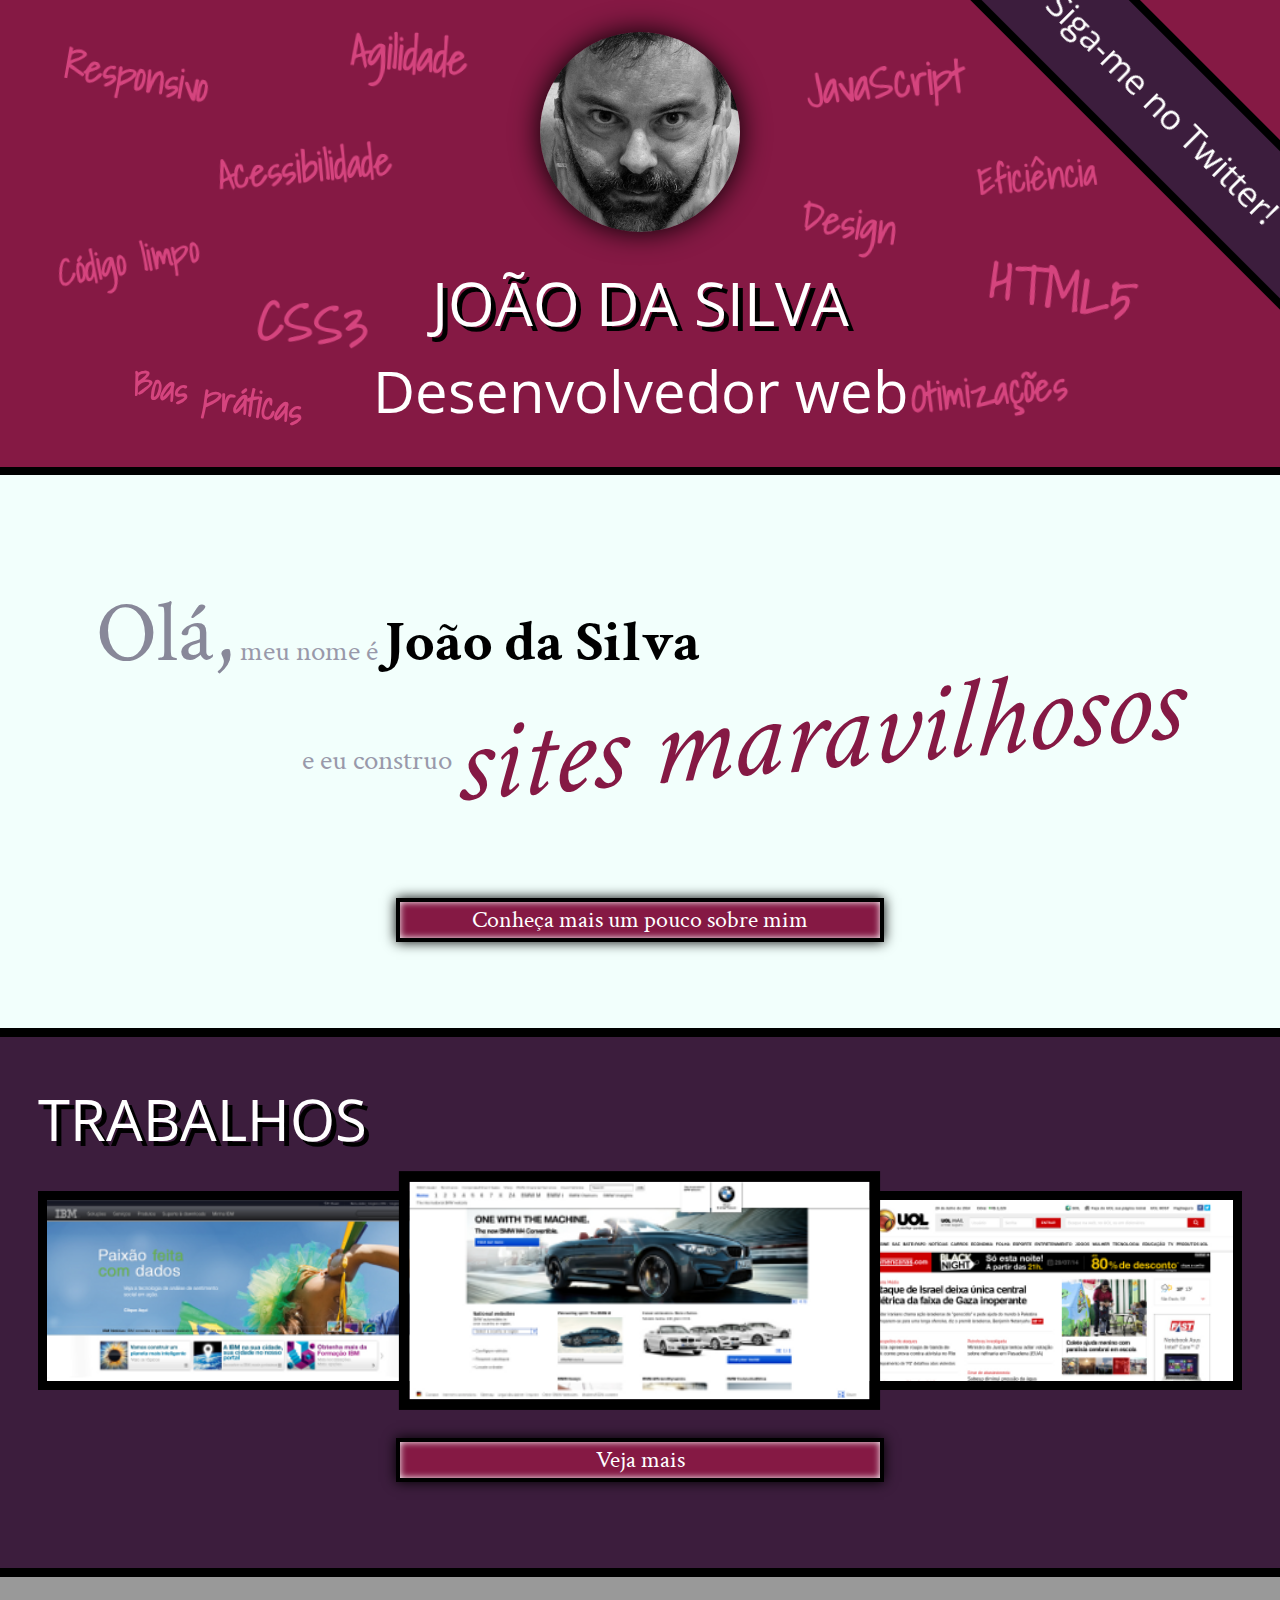
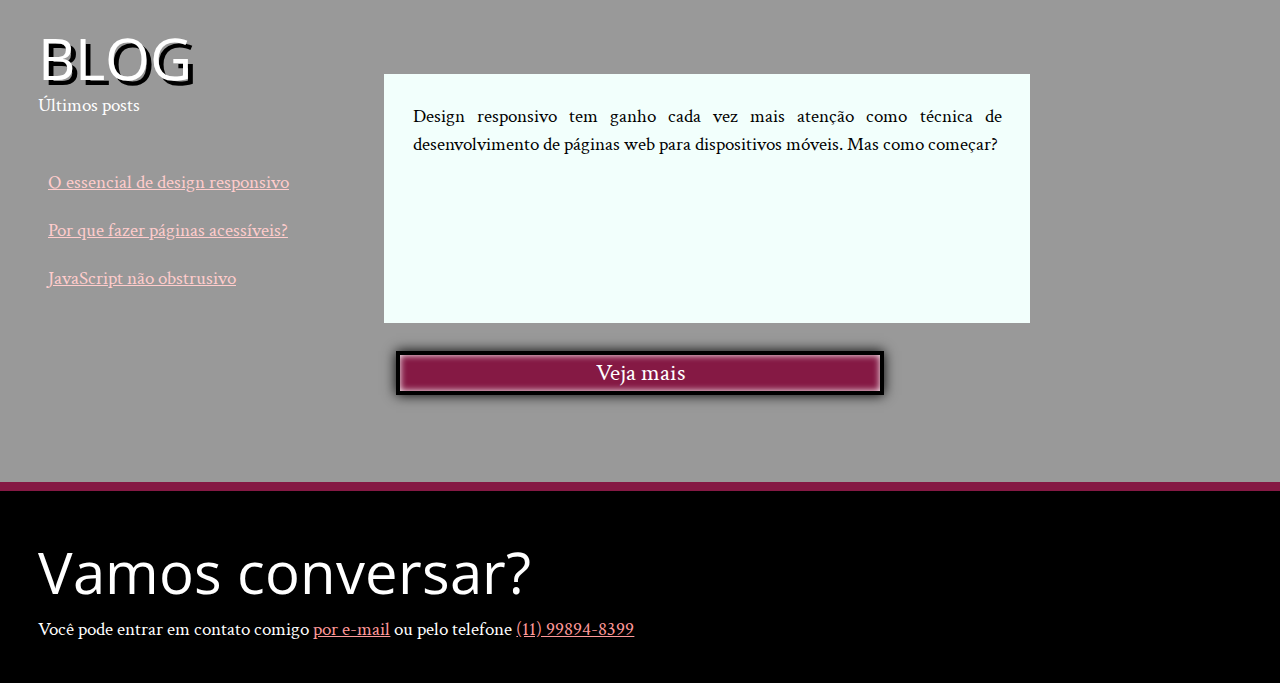
<file: index.html>
<!DOCTYPE html>
<html lang="pt-BR">
    <head>
        <meta charset="UTF-8">
        <title>João da Silva - Desenvolvedor Web</title>
        <link rel="shortcut icon" href="imagens/favicon.png">
        <link rel="stylesheet" href="css/reset.css">
        <link rel="stylesheet" href="css/site.css">
        <link rel="stylesheet" href="css/index.css">
        <link rel="stylesheet" href="http://fonts.googleapis.com/css?family=Crimson+Text:400,400italic,600">
        <link rel="stylesheet" href="http://fonts.googleapis.com/css?family=Open+Sans+Condensed:700">
        <link rel="stylesheet" href="http://fonts.googleapis.com/css?family=Shadows+Into+Light">


    </head>

    <body>
    
        <header class="titulo-principal">
            <img class="foto-home" src="imagens/eu.jpg" alt="Foto de João da Silva">
            <h1>João da Silva</h1>
            <p class="subtitulo-principal">Desenvolvedor web</p>
            <ul class="palavras-home">
                <li class="palavra-home eficiencia">Eficiência</li>
                <li class="palavra-home boas-praticas">Boas práticas</li>
                <li class="palavra-home codigo-limpo">Código limpo</li>
                <li class="palavra-home css3">CSS3</li>
                <li class="palavra-home html5">HTML5</li>
                <li class="palavra-home javascript">JavaScript</li>
                <li class="palavra-home acessibilidade">Acessibilidade</li>
                <li class="palavra-home responsivo">Responsivo</li>
                <li class="palavra-home otimizacoes">Otimizações</li>
                <li class="palavra-home agilidade">Agilidade</li>
                <li class="palavra-home design">Design</li>
            </ul>
            <a class="banner-twitter" href="https://twitter.com/nikolaicinotti">Siga-me no Twitter!</a>
            
        </header>
    
        <main>
            <section class="secao-inicio saudacao">
                <p class="saudacao"><span class="saudacao-inicio">Olá,</span> meu nome é <strong>João da Silva</strong> <span class="saudacao-ultima-linha">e eu construo <em>sites maravilhosos</em></span></p>
                <a class="botao-index" href="bio.html">Conheça mais um pouco sobre mim</a>
            </section>
    
            <section class="secao-inicio trabalhos">
    
                <h2>Trabalhos</h2>
                <ul>
                    <li><img src="imagens/bmw.png" alt="Site da BMW"></li>
                    <li><img src="imagens/ibm.png" alt="Site da IBM"></li>
                    <li><img src="imagens/uol.png" alt="Site da UOL"></li>
                </ul>
    
                <a class="botao-index" href="portfolio.html">Veja mais</a>
            </section>
    
            <section class="secao-inicio blog">
    
                <h2>Blog</h2>
                <small>Últimos posts</small>
    
                <ol>
                    <li class="mais-recentes">
                        <a href="blog.html mais-recente">O essencial de design responsivo</a>
                        <p class="inicio-post">Design responsivo tem ganho cada vez mais atenção como técnica de desenvolvimento de páginas web para dispositivos móveis. Mas como começar?</p>
                    </li>
                    <li>
                        <a href="blog.html">Por que fazer páginas acessíveis?</a>
                    </li>
                    <li>
                        <a href="blog.html">JavaScript não obstrusivo</a>
                    </li>
                </ol>
                <a class="botao-index" href="blog.html">Veja mais</a>
            </section>
            
        </main>

        <footer>

            <h2>Vamos conversar?</h2>
            <p>Você pode entrar em contato comigo <a href="contato.html">por e-mail</a> ou pelo telefone <a href="tel:+5511998948399">(11) 99894-8399</a></p>

        </footer>
    </body>
</html>
</file>
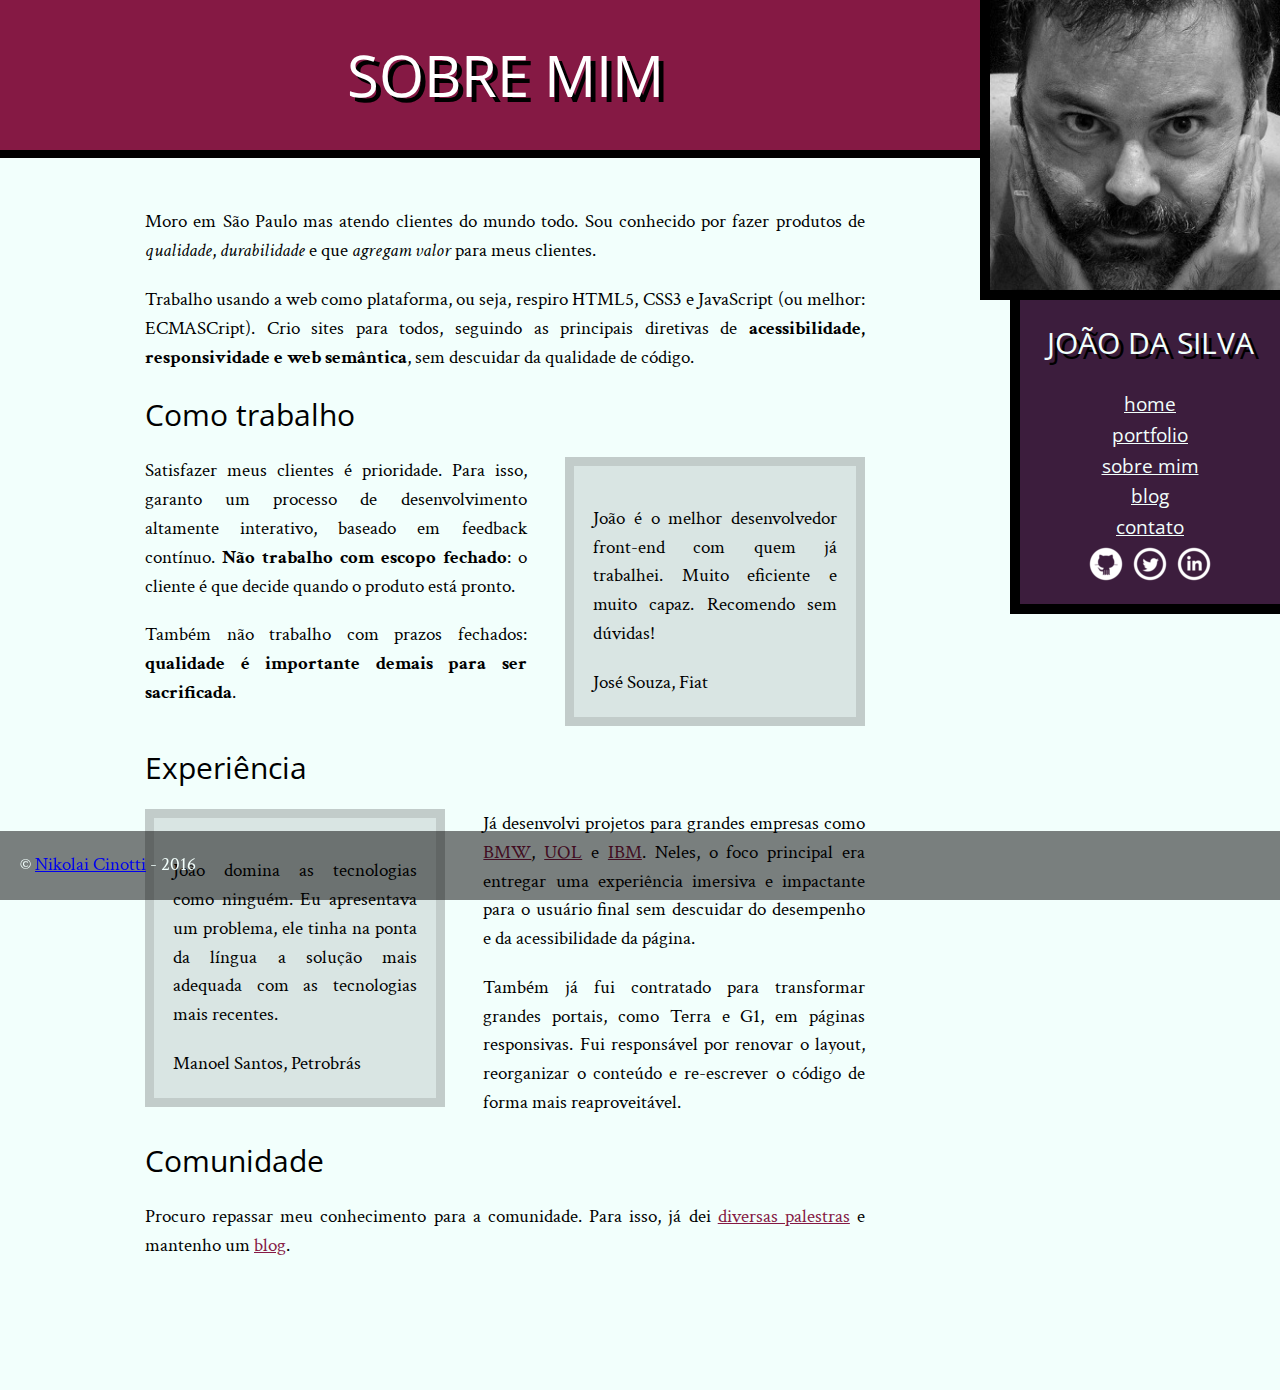
<file: bio.html>
<!DOCTYPE html>
<html>
    <head>

        <meta charset="utf-8">
        <title>João da Silva - Biografia</title>
        <link rel="icon" href="imagens/favicon.png">
        <link rel="stylesheet" href="css/reset.css">
        <link rel="stylesheet" href="css/site.css">
        <link rel="stylesheet" href="css/bio.css">
        <link rel="stylesheet" href="http://fonts.googleapis.com/css?family=Crimson+Text:400,400italic,600">
        <link rel="stylesheet" href="http://fonts.googleapis.com/css?family=Open+Sans+Condensed:700">

    </head>
    <body>
        <main>
            <h1 class="titulo-principal">Sobre mim</h1>
            <div class="container">
                <p>Moro em São Paulo mas atendo clientes do mundo todo. Sou conhecido por fazer produtos de <em>qualidade</em>, <em>durabilidade</em> e que <em>agregam valor</em> para meus clientes.</p>
                <p>Trabalho usando a web como plataforma, ou seja, respiro HTML5, CSS3 e JavaScript (ou melhor: ECMASCript). Crio sites para todos, seguindo as principais diretivas de <strong>acessibilidade, responsividade e web semântica</strong>, sem descuidar da qualidade de código.</p>
                <h2 class="subtitulo-texto">Como trabalho</h2>
                <blockquote class="citacao-bio fiat">
                    <p>João é o melhor desenvolvedor front-end com quem já trabalhei. Muito eficiente e muito capaz. Recomendo sem dúvidas!</p>
                    <cite>José Souza, Fiat</cite>
                </blockquote>
                <p>Satisfazer meus clientes é prioridade. Para isso, garanto um processo de desenvolvimento altamente interativo, baseado em feedback contínuo. <strong>Não trabalho com escopo fechado</strong>: o cliente é que decide quando o produto está pronto.</p>
                <p>Também não trabalho com prazos fechados: <strong>qualidade é importante demais para ser sacrificada</strong>.</p>
                <h2 class="subtitulo-texto">Experiência</h2>
                <blockquote class="citacao-bio petrobras">
                    <p>João domina as tecnologias como ninguém. Eu apresentava um problema, ele tinha na ponta da língua a solução mais adequada com as tecnologias mais recentes.</p>
                    <cite>Manoel Santos, Petrobrás</cite>
                </blockquote>
                <p>Já desenvolvi projetos para grandes empresas como <a href="http://bmw.com">BMW</a>, <a href="http://www.uol.com.br">UOL</a> e <a href="http://www.ibm.com.br">IBM</a>. Neles, o foco principal era entregar uma experiência imersiva e impactante para o usuário final sem descuidar do desempenho e da acessibilidade da página.</p>
                <p>Também já fui contratado para transformar grandes portais, como Terra e G1, em páginas responsivas. Fui responsável por renovar o layout, reorganizar o conteúdo e re-escrever o código de forma mais reaproveitável.</p>
                <h2 class="subtitulo-texto">Comunidade</h2>
                <p>Procuro repassar meu conhecimento para a comunidade. Para isso, já dei <a href="portfolio.html">diversas palestras</a> e mantenho um <a href="blog.html">blog</a>.</p>
            </div>
        </main>
        <img src="imagens/eu.jpg" alt="Minha foto" class="minha-foto">
        <aside class="navegacao-site">
            <h1>João da Silva</h1>
            <nav>
                <ul>
                    <li><a href="index.html">Home</a></li>
                    <li><a href="portfolio.html">Portfolio</a></li>
                    <li><a href="bio.html">Sobre mim</a></li>
                    <li><a href="blog.html">Blog</a></li>
                    <li><a href="contato.html">Contato</a></li>
                </ul>
            </nav>
            <ul class="icones-redes-sociais">
                <li>
                    <a href="https://github.com/NikolaiCinotti" class="github">
                        Github
                    </a>
                </li>
                <li>
                    <a href="https://twitter.com/nikolaicinotti" class="twitter">
                        Twitter
                    </a>
                </li>
                <li>
                    <a href="https://br.linkedin.com/in/nikolaitti" class="linkedin">
                        LinkedIn
                    </a>
                </li>
            </ul>
        </aside>
        <footer class="rodape-pagina "> <!-- rodapé -->

            <p>&copy; <a href="https://www.linkedin.com/in/nikolaitti" target="_blank">Nikolai Cinotti</a> - 2016</p>

        </footer>

    </body>
    
</html>
</file>
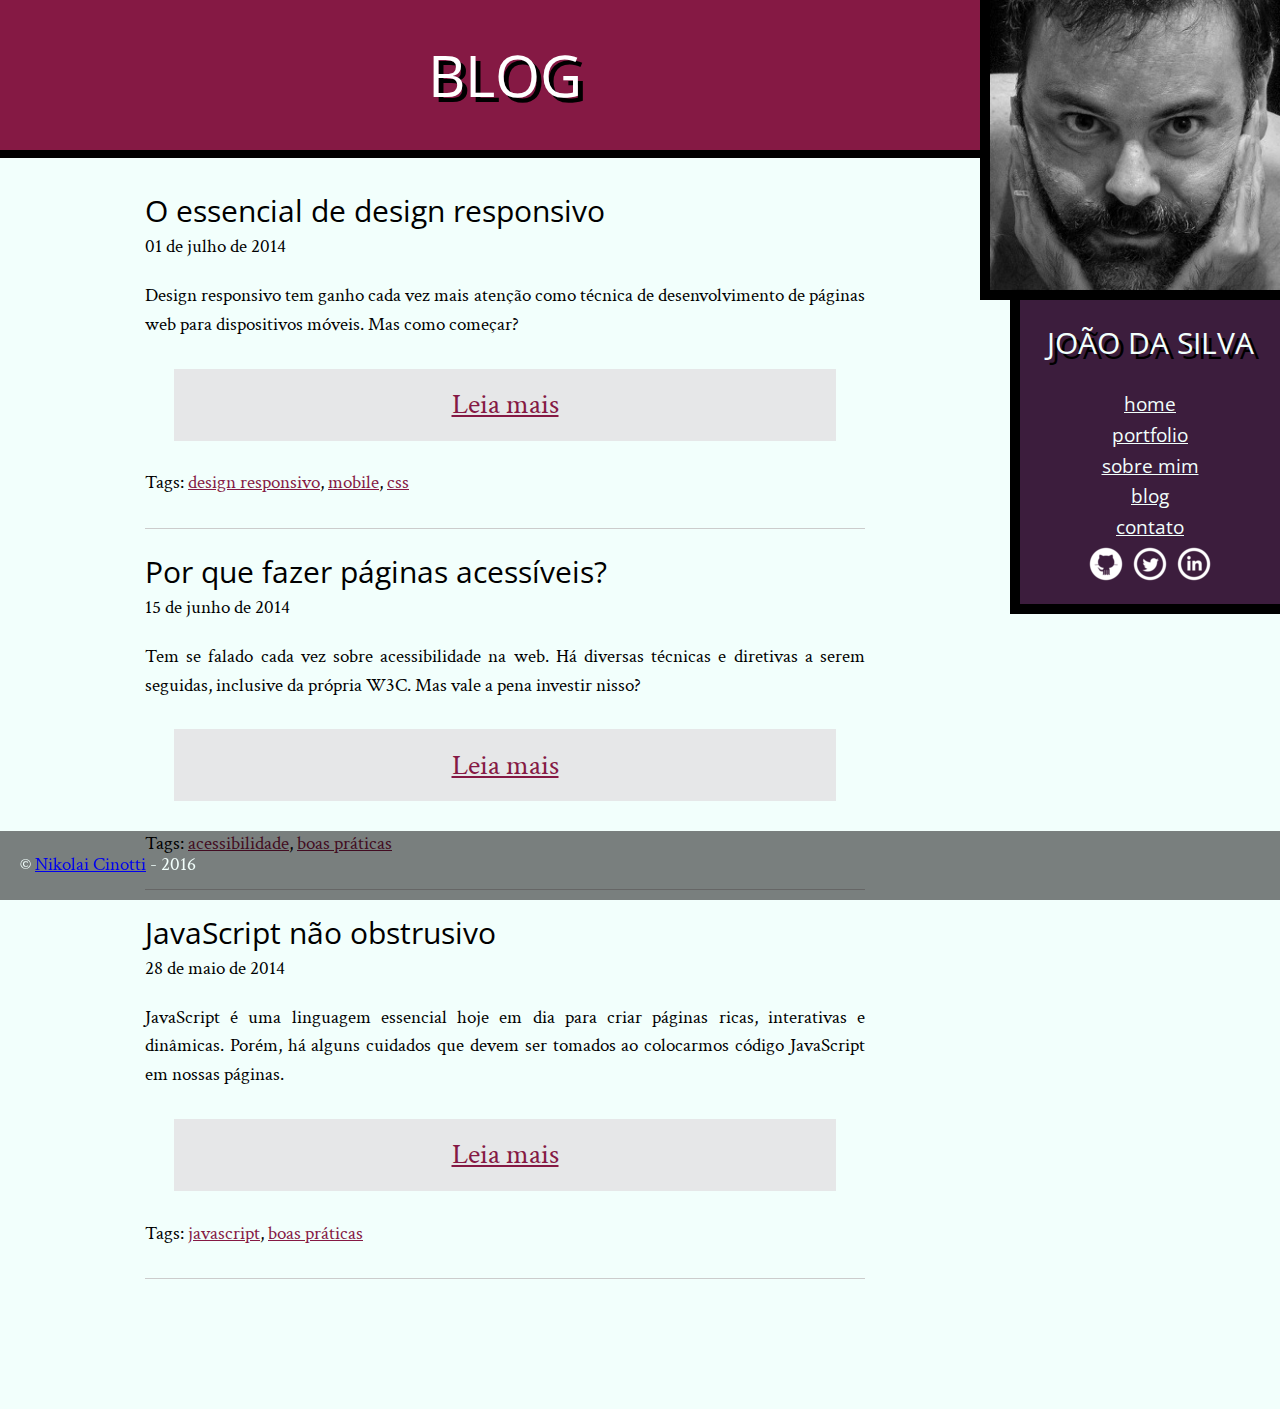
<file: blog.html>
<!DOCTYPE html>
<html>
<head>
    <meta charset="utf-8">
    <title>Blog - João da Silva</title>
    <link rel="icon" href="imagens/favicon.png">
    <link rel="stylesheet" href="css/reset.css">
    <link rel="stylesheet" href="css/site.css">
    <link rel="stylesheet" href="css/blog.css">
    <link rel="stylesheet" href="http://fonts.googleapis.com/css?family=Crimson+Text:400,400italic,600">
    <link rel="stylesheet" href="http://fonts.googleapis.com/css?family=Open+Sans+Condensed:700">
</head>
<body>
    <main>
        <h1 class="titulo-principal">Blog</h1>
        <div class="container">
            <article class="post-blog">
                <h2 class="subtitulo-texto">O essencial de design responsivo</h2>
                <time datetime="2014-07-01">01 de julho de 2014</time>
                <p>Design responsivo tem ganho cada vez mais atenção como técnica de desenvolvimento de páginas web para dispositivos móveis. Mas como começar?</p>
                <a class="leia-mais" href="#">Leia mais</a>
                <footer>Tags: <a href="#">design responsivo</a>, <a href="#">mobile</a>, <a href="#">css</a></footer>
            </article>
            <article class="post-blog">
                <h2 class="subtitulo-texto">Por que fazer páginas acessíveis?</h2>
                <time datetime="2014-06-15">15 de junho de 2014</time>
                <p>Tem se falado cada vez sobre acessibilidade na web. Há diversas técnicas e diretivas a serem seguidas, inclusive da própria W3C. Mas vale a pena investir nisso?</p>
                <a class="leia-mais" href="#">Leia mais</a>
                <footer>Tags: <a href="#">acessibilidade</a>, <a href="#">boas práticas</a></footer>
            </article>
            <article class="post-blog">
                <h2 class="subtitulo-texto">JavaScript não obstrusivo</h2>
                <time datetime="2014-05-28">28 de maio de 2014</time>
                <p>JavaScript é uma linguagem essencial hoje em dia para criar páginas ricas, interativas e dinâmicas. Porém, há alguns cuidados que devem ser tomados ao colocarmos código JavaScript em nossas páginas.</p>
                <a class="leia-mais" href="#">Leia mais</a>
                <footer>Tags: <a href="#">javascript</a>, <a href="#">boas práticas</a></footer>
            </article>
        </div>
    </main>
    <img src="imagens/eu.jpg" alt="Minha foto" class="minha-foto">
    <aside class="navegacao-site">
        <h1>João da Silva</h1>
        <nav>
            <ul>
                <li><a href="index.html">Home</a></li>
                <li><a href="portfolio.html">Portfolio</a></li>
                <li><a href="bio.html">Sobre mim</a></li>
                <li><a href="blog.html">Blog</a></li>
                <li><a href="contato.html">Contato</a></li>
            </ul>
       </nav>
            <ul class="icones-redes-sociais">
                <li>
                    <a href="https://github.com/NikolaiCinotti" class="github">
                        Github
                    </a>
                </li>
                <li>
                    <a href="https://twitter.com/nikolaicinotti" class="twitter">
                        Twitter
                    </a>
                </li>
                <li>
                    <a href="https://br.linkedin.com/in/nikolaitti" class="linkedin">
                        LinkedIn
                    </a>
                </li>
            </ul>
        </aside>
        <footer class="rodape-pagina "> <!-- rodapé -->

            <p>&copy; <a href="https://www.linkedin.com/in/nikolaitti" target="_blank">Nikolai Cinotti</a> - 2016</p>

        </footer>

    </body>
    
</html>
</file>
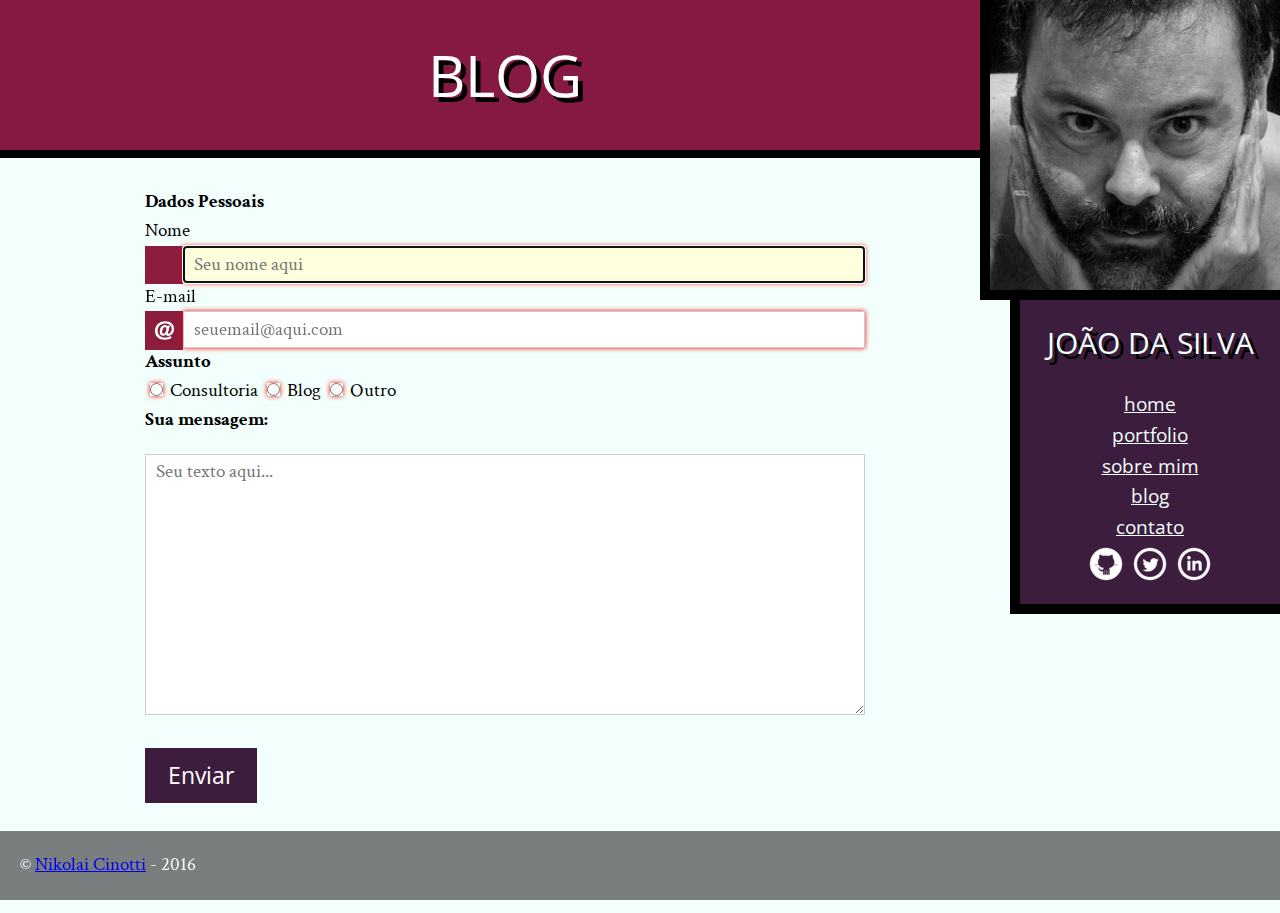
<file: contato.html>
<!DOCTYPE html>
<html>
    <head>
        <meta charset="utf-8">
        <title>Blog - João da Silva</title>
        <link rel="icon" href="imagens/favicon.png">
        <link rel="stylesheet" href="css/reset.css">
        <link rel="stylesheet" href="css/site.css">
        <link rel="stylesheet" href="css/blog.css">
        <link rel="stylesheet" href="css/contato.css">
        <link rel="stylesheet" href="http://fonts.googleapis.com/css?family=Crimson+Text:400,400italic,600">
        <link rel="stylesheet" href="http://fonts.googleapis.com/css?family=Open+Sans+Condensed:700">
    </head>
    <body>
        <main>
            <h1 class="titulo-principal">Blog</h1>
            <div class="container">
            
            <form> 
                <fieldset>
                    <legend>Dados Pessoais</legend>
                    <label for="name" class="com-icone">Nome</label>
                    <input type="text" id="nome" name="nome" placeholder="Seu nome aqui" required autofocus="name" pattern="[A-Za-z ']{4,}" title="O nome precisa ter pelo menos 4 caracteres">

                    <label for="email" class="com-icone">E-mail</label>
                    <input type="email" id="email" name="e-mail" placeholder="seuemail@aqui.com" required>
                </fieldset>
                
                <fieldset>
                    <legend>Assunto</legend>
                    <label>
                        <input type="radio" name="assunto" value="consult">
                        Consultoria
                    </label>
    
                    <label>
                        <input type="radio" name="assunto" value="blog">
                        Blog
                    </label>
                    <label>
                        <input type="radio" name="assunto" value="outro" required="assunto">
                        <input type="text">
                        Outro
                   </label>
                </fieldset>
                
                <fieldset>
                    <legend>Sua mensagem:</legend>
                    <label for="mensagem"></label>
                    <textarea name="text" id="msg" cols="30" rows="10" required placeholder="Seu texto aqui..."></textarea>
                    <button type="submit">Enviar</button>
                </fieldset>

            </form>
            </div>
        </main>
        <img src="imagens/eu.jpg" alt="Minha foto" class="minha-foto">
        <aside class="navegacao-site">
            <h1>João da Silva</h1>
            <nav>
                <ul>
                    <li><a href="index.html">Home</a></li>
                    <li><a href="portfolio.html">Portfolio</a></li>
                    <li><a href="bio.html">Sobre mim</a></li>
                    <li><a href="blog.html">Blog</a></li>
                    <li><a href="contato.html">Contato</a></li>
                </ul>
           </nav>
                <ul class="icones-redes-sociais">
                    <li>
                        <a href="https://github.com/NikolaiCinotti" class="github" data-tooltip="Veja meus conhecimentos gerais" target="_blank">
                            Github
                        </a>
                    </li>
                    <li>
                        <a href="https://twitter.com/nikolaicinotti" class="twitter" data-tooltip="Siga-me no Twitter" target="_blank">
                            Twitter
                        </a>
                    </li>
                    <li>
                        <a href="https://br.linkedin.com/in/nikolaitti" class="linkedin" data-tooltip="Veja meu currículo" target="_blank">
                            LinkedIn
                        </a>
                    </li>
                </ul>
        </aside>
        <footer class="rodape-pagina "> <!-- rodapé -->

            <p>&copy; <a href="https://www.linkedin.com/in/nikolaitti" target="_blank">Nikolai Cinotti</a> - 2016</p>

        </footer>

    </body>
    
</html>
</file>
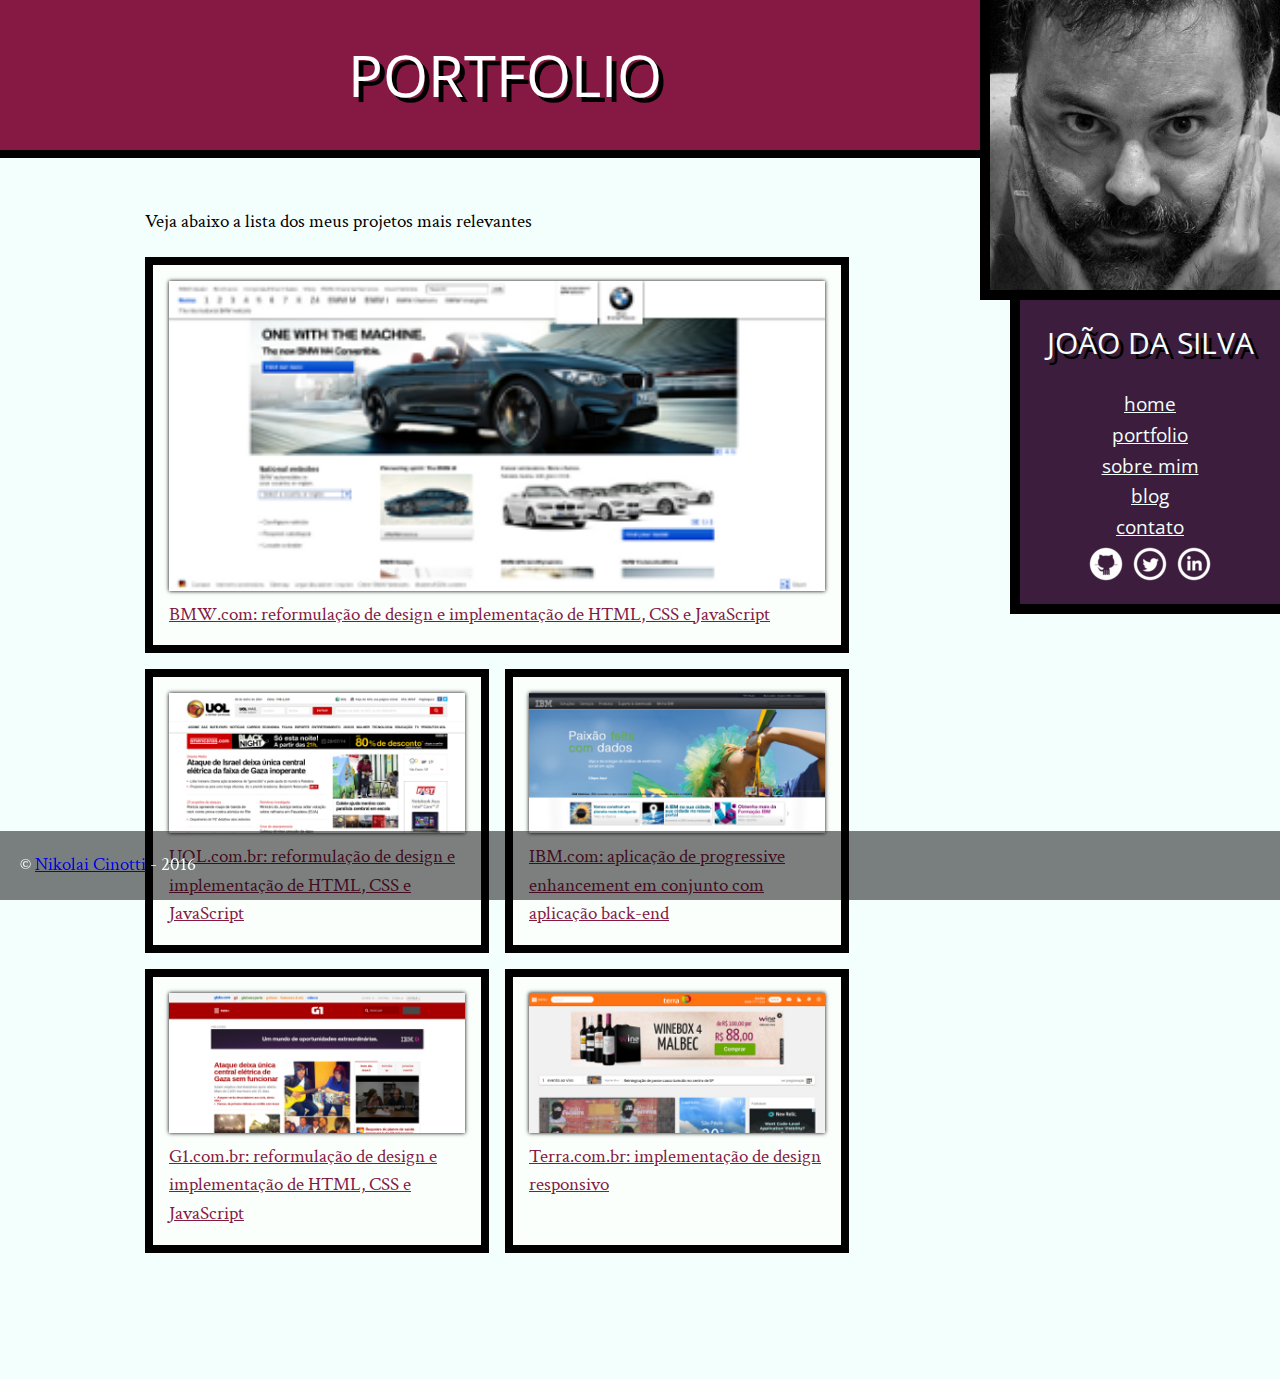
<file: portfolio.html>
<!DOCTYPE html>
<html>
    <head>
        <meta charset="utf-8">
        <title>Portfolio - João da Silva</title>
        <link rel="icon" href="imagens/favicon.png">
        <link rel="stylesheet" href="css/reset.css">
        <link rel="stylesheet" href="css/site.css">
        <link rel="stylesheet" href="css/portfolio.css">
        <link rel="stylesheet" href="http://fonts.googleapis.com/css?family=Crimson+Text:400,400italic,600">
        <link rel="stylesheet" href="http://fonts.googleapis.com/css?family=Open+Sans+Condensed:700">
    </head>
    <body>
        <main>
            <h1 class="titulo-principal">Portfolio</h1>
            <div class="container">
                <p>Veja abaixo a lista dos meus projetos mais relevantes</p>
                <ol class="portfolio">
                    <li><a href="http://bmw.com">
                            <figure>
                                <img src="imagens/bmw.png" alt="Site da BMW">
                                <figcaption>BMW.com: reformulação de design e implementação de HTML, CSS e JavaScript</figcaption>
                            </figure>
                    </a></li>
                    <li><a href="http://uol.com.br">
                            <figure>
                                <img src="imagens/uol.png" alt="Front-page da UOL">
                                <figcaption>UOL.com.br: reformulação de design e implementação de HTML, CSS e JavaScript</figcaption>
                            </figure>
                    </a></li>
                    <li><a href="http://www.ibm.com.br">
                            <figure>
                                <img src="imagens/ibm.png" alt="Site da IBM">
                                <figcaption>IBM.com: aplicação de progressive enhancement em conjunto com aplicação back-end</figcaption>
                            </figure>
                    </a></li>
                    <li><a href="http://g1.com.br">
                            <figure>
                                <img src="imagens/g1.png" alt="Front-page do portal G1">
                                <figcaption>G1.com.br: reformulação de design e implementação de HTML, CSS e JavaScript</figcaption>
                            </figure>
                    </a></li>
                    <li>
                    <a href="http://terra.com.br">
                        <figure>
                            <img src="imagens/terra.png" alt="Front-page do portal Terra">
                            <figcaption>Terra.com.br: implementação de design responsivo</figcaption>
                        </figure>
                    </a>
                </li>
                </ol>
            </div>
        </main>
        <img src="imagens/eu.jpg" alt="Minha foto" class="minha-foto">
        <aside class="navegacao-site">

            <h1>João da Silva</h1>
        
        <nav>
            <ul>
                <li><a href="index.html">Home</a></li>
                <li><a href="portfolio.html">Portfolio</a></li>
                <li><a href="bio.html">Sobre mim</a></li>
                <li><a href="blog.html">Blog</a></li>
                <li><a href="contato.html">Contato</a></li>
            </ul>
        </nav>
            <ul class="icones-redes-sociais">
                <li>
                    <a href="https://github.com/NikolaiCinotti" class="github" data-tooltip="Veja meus conhecimentos gerais" target="_blank">
                        Github
                    </a>
                </li>
                <li>
                    <a href="https://twitter.com/nikolaicinotti" class="twitter" data-tooltip="Siga-me no Twitter" target="_blank">
                        Twitter
                    </a>
                </li>
                <li>
                    <a href="https://br.linkedin.com/in/nikolaitti" class="linkedin" data-tooltip="Veja meu currículo" target="_blank">
                        LinkedIn
                    </a>
                </li>
            </ul>
        </aside>
        <footer class="rodape-pagina "> <!-- rodapé -->

            <p>&copy; <a href="https://www.linkedin.com/in/nikolaitti" target="_blank">Nikolai Cinotti</a> - 2016</p>

        </footer>

    </body>
    
</html>
</file>
<file: css/site.css>
body {
    font-family: "Crimson Text", "Times New Roman", serif;
    background-color: #F2FFFC;
    font-size: 120%;
    line-height: 1.5;
}
main {
    float: left;
    padding-bottom: 80px;
    width: calc(100% - 0.9 * 300px);
}
h1,
h2,
.subtitulo-principal {
    font-family: "Open Sans Condensed", "Arial", sans-serif;
}

h1 {
    text-transform: uppercase;
    font-size: 60px;
    text-shadow: 5px 5px #000;
}

.titulo-principal {
    font-size: 300%;
    text-align: center;
    background-color: #851944;
    color: #FFF;
    padding: 2rem;
    border-bottom: .5rem solid #000;
}

.subtitulo-texto {
    font-size: 30px;
    clear: both;
}

main a {
    color: #851944;
}
main a:hover, main a:focus, footer a:hover, footer a:focus {
    color: red;
}

main p {
    text-align: justify;
    margin: 20px 0;
}

.navegacao-site {
    background-color: #3C1D3D;
    color: #F2FFFC;
    text-align: center;
    padding: 20px;
    float: right;
    top: 300px;
    position: relative;
    width: calc(0.9 * 300px);
}
.navegacao-site a:hover, .navegacao-site a:focus {
    text-shadow:  0 0 2px pink;
}
.navegacao-site a {
    color: inherit;
    font-family: "Open Sans Condensed", "Arial", sans-serif;
    text-transform: lowercase;
}

.navegacao-site h1 {
    font-size: 30px;
    margin-bottom: 25px;
}

.rodape-pagina {
    background-color: rgba(0, 0, 0, 0.5);
    bottom: 0;
    box-sizing: border-box;
    color: #F2FFFC;
    clear: both;
    padding: 20px;
    position: fixed;
    left: 0;
    width: 100%;
}

.container {
    margin-left: auto;
    margin-right: auto;
    padding: 30px 0;
    width: 720px;
}

strong {
    font-weight: bold;
}

em {
    font-style: italic;
}

.icones-redes-sociais li {
    display: inline-block;
}

.icones-redes-sociais a {
    display: block;
    height: 40px;
    text-indent: -99999px;
    width: 40px;
    position: relative;
}

.github {
    background-image: url(../imagens/github.png);
}

.twitter {
    background-image: url(../imagens/twitter.png);
}

.linkedin {
    background-image: url(../imagens/linkedin.png);
}



.minha-foto,
.navegacao-site {
    border-left: 10px solid black;
    border-bottom: 10px solid black;
    box-sizing: border-box;
}



.minha-foto {
    height: 300px;
    position: absolute;
    right: 0;
    top: 0;
}
.icones-redes-sociais a:hover::after,
.icones-redes-sociais a:focus::after {
    content: attr(data-tooltip);
    position: absolute;
    top: 100%;
    right: 0;
    text-indent: 0;
    width: 300%;
    background: #011;
    font-size: .75em;
}
</file>
<file: css/index.css>
html {
    height: 100%
}
body {
    overflow-x: hidden;
    height: 100%;
    perspective: 6px;
    perspective-origin: 50% 160px;
}
header {
    position: relative;
}
@keyframes flutua {
    from {
        top: -5px;
    }
    to {
        top: 5px;
    }
}
@keyframes aparece {
    0% {
        opacity: 0;
        transform: scale(0, 001)
    }
}
.palavras-home {
    perspective: 6px;
    position: absolute;
    top: 0;
    left: 0;
    bottom: 0;
    right: 0;
    animation:  aparece 2s;
}


.palavras-home li {
    font-size: 250%;
}
.banner-twitter {
    animation: aparece 0.5s;
    animation-delay: 2s;
    animation-fill-mode: backwards;
    box-sizing: border-box;
    background-color: #3C1D3D;
    border: .25em solid black;
    color: #FFF;
    font-size: .6em;
    font-family: "Open Sans Condensed", sans-serif;
    line-height: 1;
    padding: 1em 0;
    position: absolute;
    text-align: center;
    text-decoration: none;
    top: -26px;
    transform-origin: 0 0;
    transform: translate(6.9em, -2.3em) rotate(45deg);
    right: 0;
    width:  14em;
}
/* palavras chaves */
.palavra-home {
    font-family: "Shadows Into Light", cursive;
    font-weight: bold;
    color: #D5447E;
    position: absolute;
}

.eficiencia {
    top: 38%;
    left: 81%;
    transform: translate(-50%, -50%) rotate(-5deg) translateZ(0px) scale(0.25);
}

.boas-praticas {
    top: 85%;
    left: 17%;
    transform: translate(-50%, -50%) rotate(10deg) translateX(0px) scale(0.25);
}

.codigo-limpo {
    top: 56%;
    left: 10%;
    transform: translate(-50%, -50%) rotate(-10deg) translateZ(0px) scale(0.25);
}

.css3 {
    top: 63%;
    left: 33%;
    transform: translate(-50%, -50%) rotate(5deg) translateZ(2px) scale(0.25);
}

.html5 {
    top: 58%;
    left: 72%;
    transform: translate(-50%, -50%) rotate(10deg) translateZ(2px) scale(0.25);
}

.javascript {
    top: 23%;
    left: 66%;
    transform: translate(-50%, -50%) rotate(-5deg) translateZ(1px) scale(0.25);
}

.acessibilidade {
    top: 37%;
    left: 26%;
    transform: translate(-50%, -50%) rotate(-5deg) translateZ(.5px) scale(0.25);
}

.responsivo {
    top: 19%;
    left: 14%;
    transform: translate(-50%, -50%) rotate(10deg) translateZ(.5px) scale(0.25);
}

.otimizacoes {
    top: 81%;
    left: 75%;
    transform: translate(-50%, -50%) rotate(-5deg) translateZ(.5px) scale(0.25);
}

.agilidade {
    top: 18%;
    left: 35%;
    transform: translate(-50%, -50%) rotate(5deg) translateZ(1px) scale(0.25);
}

.design {
    top: 48%;
    left: 65%;
    transform: translate(-50%, -50%) rotate(10deg) translateZ(.5px) scale(0.25);
}
main {
    width: 100%;
    padding-bottom: 0;
    float: none;
}
.titulo-principal {
    background-image:  linear-gradient(to bottom: #F)
}
.foto-home {
    height: 200px;
    border-radius: 50%;
    box-shadow: 0 0 .5em #000;
}
.saudacao p {
    color: #99A;
    font-size: 1.5em;
    line-height: 1;
    padding: 2em;
}
.saudacao-inicio {
    color: #889;
    font-size: 3em;
}
.saudacao-ultima-linha {
    text-align: right;
    display: block;
}
.saudacao strong {
    color: #000;
    font-size: 2em;
}
.saudacao em {
    animation: flutua 1s infinite;
    animation-direction: alternate;
    animation-timing-function: ease-in-out;
    color: #851944;
    display: inline-block;
    font-size: 4em;
    transform: rotate(-5deg) skew(-10deg);
    position: relative;
}
.saudacao p:hover em {
    animation-play-state: paused;
}
.botao-index {
    background-color: #851944;
    border: .2em solid black;
    color: #FFF;
    display: block;
    font-size: 1.25em;
    text-align: center;
    margin: 2em auto;
    width: 40ch;
    box-shadow: 0 0 .5em #000, inset 0 0 .3em #FFF;
    text-decoration: none;
    transition: .5s;
}
.botao-index:focus,
.botao-index:hover {
    background-color: #C54974;
    color: white;
    box-shadow: 0 0 1em #FA9;
}
.secao-inicio {
    padding: 2em;
}
.secao-inicio h2 {
    font-size: 3em;
    margin-bottom: .5em;
    text-transform: uppercase;
    text-shadow: 5px 5px #000;

}
.trabalhos {
    background-color: #3C1D3D;
    border-top: .5em solid #000;
    border-bottom: .5em solid #000;
    background-image: linear-gradient(135deg, transparent, transparent 14px, rgba(0,0,0,.1) 14px, rgba(0,0,0,.1) 15px, transparent 15px, transparent);
    background-size: 20px 20px;
    background-attachment: fixed;
}
.trabalhos h2 {
    color: #FFF;
}
.trabalhos ul {
    display: -webkit-flex;
    display:         flex;
}
.trabalhos li {
    -webkit-flex: auto;
            flex: auto;
    border: .5em solid #000;
}
.trabalhos li:first-child {
    order: 2;
    transform: scale(1.2);
}
.trabalhos li:nth-child(2) {
    order: 1;
}
.trabalhos li:nth-child(3) {
    order: 3;
}
.trabalhos img {
    width: 100%;
    display: block;
}
.blog {
    background-color: #999;
    border-bottom: .5em solid #851944;
    color: #FFF;
    position:  relative;
}
.blog small {
    position: relative;
    top: -2em;
}
.blog li {
    width: 30%;
}
.blog li a
 {
    color: #FCC;
    display: block;
    padding: .5em;
}
.blog .inicio-post {
    background-color: #F2FFFC;
    color: #000;
    height: 10em;
    left: 30%;
    right: 13em;
    top: 4em;
    padding: 1.5em;
    position: absolute;  
}
.blog a:hover + .inicio-post,
.blog a:focus + .inicio-post {
    display: block;
}
.blog a:hover,
.blog a:focus {
    background-color: #F2FFFC;
    color: #F26;
}
.mais-recente {
    background-color: #F2FFFC;
}
.blog.mais-recente a {
    color: #F26;
}
footer {
    background-color: #000;
    color: #FFF;
    padding: 2em;
}
footer h2 {
    font-size: 3em;
}
footer a {
    color: #F99;
}
</file>
<file: css/bio.css>
.citacao-bio {
    background-color: #D9E5E3;
    border: .5em solid #C2CCCA;
    padding: 1em;
    margin: 1em 2em;
    width: 30ch;
    box-sizing: border-box;
}

.petrobras {
    float: left;
    margin-left: 0;
}

.fiat {
    float: right;
    margin-right: 0;
}
</file>
<file: css/blog.css>
.leia-mais {
    padding: .5em;
    margin: 1em;
    display: block;
    font-size: 1.5em;
    text-align: center;
    background-color: #E6E7E8;
}

.post-blog {
    padding-bottom: 30px;
    border-bottom: 1px solid #ccc;
    margin-bottom: 20px;
}
</file>
<file: css/contato.css>
legend,
label[for="mensagem"] {
	font-weight: bold;
	margin-top: 1em;
}
label[for] {
	display: block;
}
input[type="text"],
input[type="email"], textarea {
	font-family: inherit;
	font-size: 100%;
	padding: .25em .5em;
	width: 100%;
	box-sizing: border-box;
	border: 1px solid #ccc;
}
fieldset > fieldset {
	display: inline;
}
label[for="outro"] {
    display: inline;
}
input[name="outro-assunto"] {
    width: auto;
}
input:focus, textarea:focus {
	background-color: #FFD;
}
input:invalid {
	box-shadow: 0 0 5px red;
}
button {
    /* Precisamos tirar a borda que o navegador coloca por padrão */
    border: 0;
    padding: .5em 1em;
    font-family: "Open Sans Condensed", sans-serif;
    background-color: #3C1D3D;
    color: white;
    font-size: 1.2em;
    /* Faz com que o botão apareça na direita */
    margin-left: auto;
    margin-top: 1em;
}
button:hover,
button:focus {
    background-color: #8C1D3D;
}
input[value="outro"] ~input {
	display: none;
}
input[value="outro"]:checked ~input {
	display: inline;
}
input[for="name"] {
	position: relative;
}

#nome {
	width: calc(100% - 2em);
	position: relative;
	left: 2em;
}
.com-icone {
	position: relative;
}
.com-icone::after {
	background-color: #8C1D3D;
	background-size: 50% 50%;
	background-position: center center;
	background-repeat: no-repeat;
	content: '';
	height: 2em;
	position: absolute;
	top: 100%;
	left: 0;
	width: 2em;
}
.com-icone + input {
	position: relative;
	left: 2em;
	width:  calc(100% - 2em);
}
.com-icone[for="nome"]::after {
    background-image: url('../imagens/usuario.png');
}

.com-icone[for="email"]::after {
    background-image: url('../imagens/email.png');
}
</file>
<file: css/portfolio.css>
.portfolio li {
    display: inline-block;
    border: 8px solid black;
    background-color: #FAFFFC;
    width: 45%;
    box-sizing: border-box;
    padding: 16px;
    margin-right: 16px;
    margin-bottom: 16px;
}

.portfolio img {
    box-shadow: 0 0 4px #000;
    width: 100%
}
.portfolio {
    display: flex;
    flex-wrap: wrap;
}
.portfolio li:first-child {
    flex-basis: 100%;
}
.portfolio li {
    flex: 1 1 45%;
}
</file>
